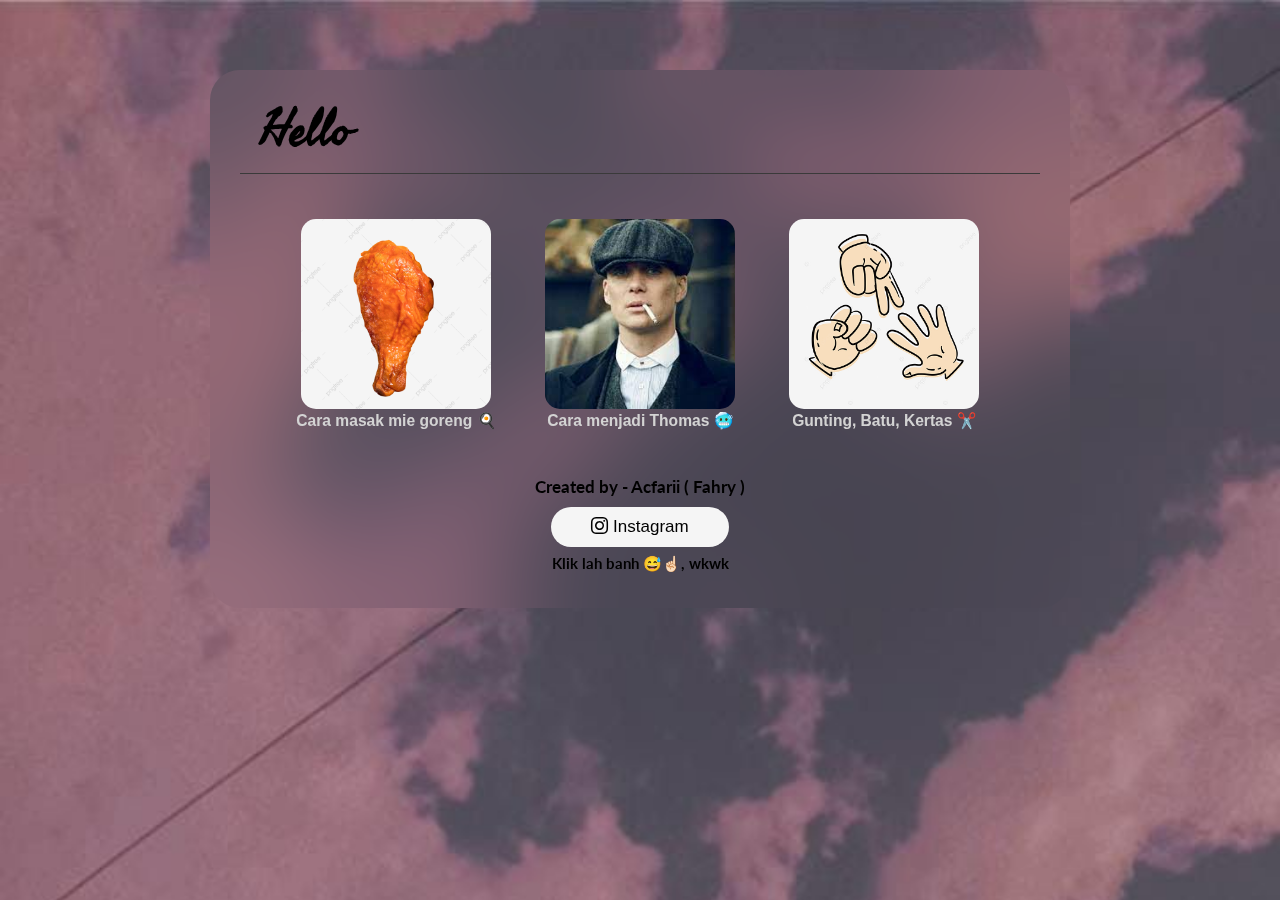
<file: index.html>
<!DOCTYPE html>
<html lang="en">
  <head>
    <meta charset="UTF-8" />
    <meta http-equiv="X-UA-Compatible" content="IE=edge" />
    <meta name="viewport" content="width=device-width, initial-scale=1.0" />

    <!-- bootstrap icons -->
    <link rel="stylesheet" href="https://cdn.jsdelivr.net/npm/bootstrap-icons@1.8.3/font/bootstrap-icons.css" />

    <!-- google fonts -->
    <link href="https://fonts.googleapis.com/css2?family=Freehand&display=swap" rel="stylesheet" />
    <link href="https://fonts.googleapis.com/css2?family=Lato&display=swap" rel="stylesheet" />
    <link href="https://fonts.googleapis.com/css2?family=Poppins&display=swap" rel="stylesheet" />
    <link href="https://fonts.googleapis.com/css2?family=Quicksand&display=swap" rel="stylesheet" />
    <link href="https://fonts.googleapis.com/css2?family=Fredoka:wght@300&display=swap" rel="stylesheet" />
    <link href="https://fonts.googleapis.com/css2?family=Maven+Pro&display=swap" rel="stylesheet" />

    <title>20.28 WIB</title>

    <!-- my css -->
    <link rel="stylesheet" href="style.css" />
  </head>
  <body>
    <div id="boengkoes">
      <h1 class="title">Hello</h1>
      <hr class="barrier" />
      <div class="content">
        <button class="btn-link" onclick="mie()">
          <img src="img/cover/pngtree-delicious-braised-chicken-drumsticks-png-image_5638554.jpg" alt="Mie" />
          <h3 class="ttl">Cara masak mie goreng 🍳</h3>
        </button>
        <button class="btn-link" onclick="thomas()">
          <img src="img/cover/download (1).jpg" alt="Thomas" />
          <h3 class="ttl">Cara menjadi Thomas 🥶</h3>
        </button>
        <button class="btn-link" onclick="game()">
          <img src="img/cover/pngtree-rock-paper-scissors-cloth-guess-fist-gesture-image_2287305.jpg" alt="Thomas" />
          <h3 class="ttl">Gunting, Batu, Kertas ✂️</h3>
        </button>
        <br /><br /><br />
        <h5 class="copy">Created by - Acfarii ( Fahry )</h5>
        <button class="btn-ig" onclick="ig()"><i class="bi bi-instagram"></i> Instagram</button>
        <h6 class="promo">Klik lah banh 😅☝🏻, wkwk</h6>
      </div>
    </div>
    <br /><br />
    <script src="script.js"></script>
  </body>
</html>
</file>
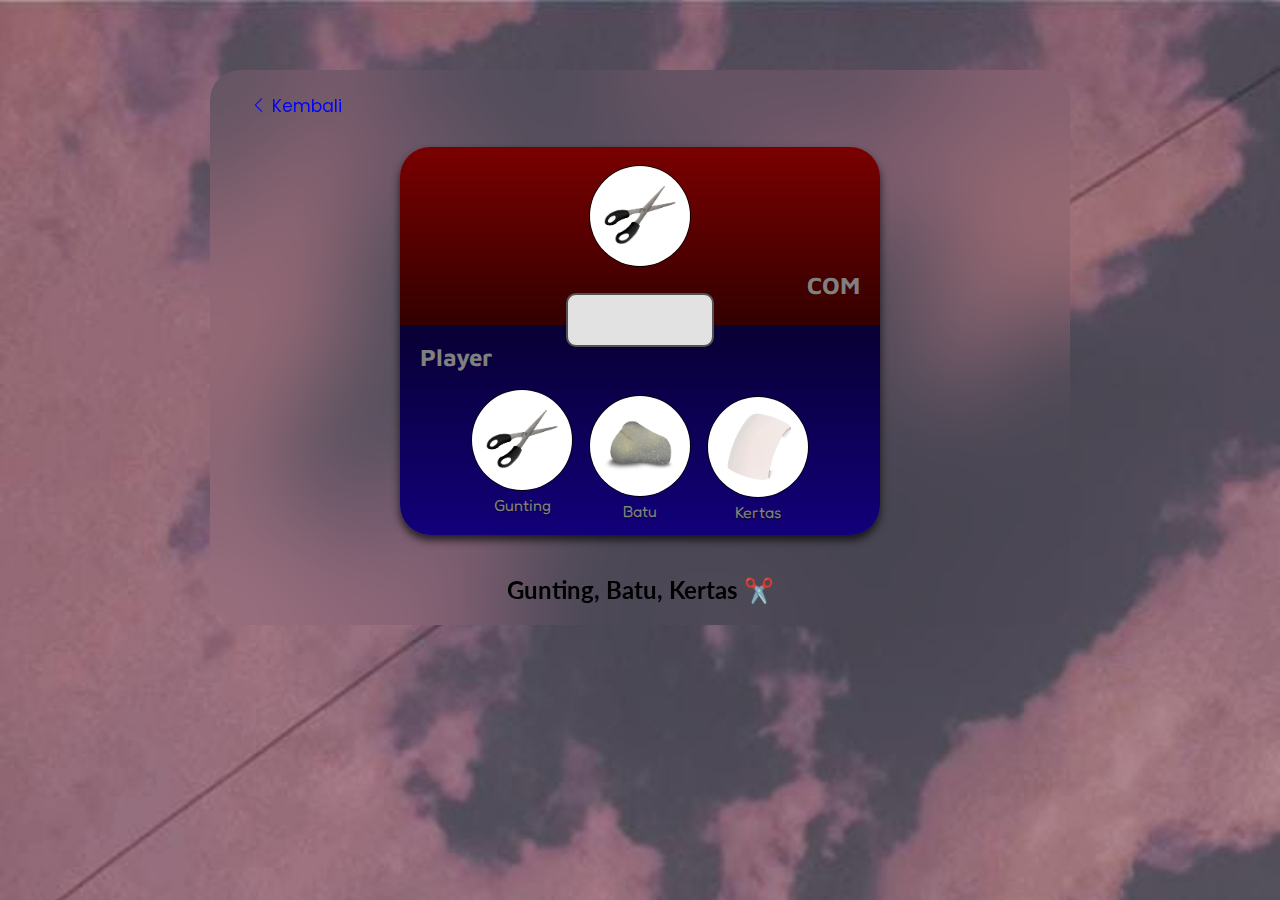
<file: game/index.html>
<!DOCTYPE html>
<html lang="en">
  <head>
    <meta charset="UTF-8" />
    <meta http-equiv="X-UA-Compatible" content="IE=edge" />
    <meta name="viewport" content="width=device-width, initial-scale=1.0" />

    <!-- bootstrap icons -->
    <link rel="stylesheet" href="https://cdn.jsdelivr.net/npm/bootstrap-icons@1.8.3/font/bootstrap-icons.css" />

    <!-- google fonts -->
    <link href="https://fonts.googleapis.com/css2?family=Freehand&display=swap" rel="stylesheet" />
    <link href="https://fonts.googleapis.com/css2?family=Lato&display=swap" rel="stylesheet" />
    <link href="https://fonts.googleapis.com/css2?family=Poppins&display=swap" rel="stylesheet" />
    <link href="https://fonts.googleapis.com/css2?family=Quicksand&display=swap" rel="stylesheet" />
    <link href="https://fonts.googleapis.com/css2?family=Fredoka:wght@300&display=swap" rel="stylesheet" />
    <link href="https://fonts.googleapis.com/css2?family=Maven+Pro&display=swap" rel="stylesheet" />

    <title>20.28 WIB</title>

    <!-- my css -->
    <link rel="stylesheet" href="../style.css" />
  </head>
  <body>
    <!-- game -->
    <div id="game" class="gatotkaca">
      <div class="msm">
        <button class="btn-back" onclick="back()"><i class="bi bi-chevron-left"></i> Kembali</button>
      </div>
      <div class="games-area">
        <div class="the-game">
          <div class="computer-area">
            <br />
            <img src="../img/mini-games/gunting.JPG" alt="Komputer" class="img-computer lugowo" />
            <h2 class="info-player-com computer">COM</h2>
          </div>
          <div class="info"></div>
          <div class="player-area">
            <br />
            <h2 class="info-player-com player">Player</h2>
            <br />
            <div class="gunting">
              <img src="../img/mini-games/gunting.JPG" alt="Gunting" class="img-gunting lugowo" />
              <br />
              <span class="name-tools">Gunting</span>
            </div>
            <div class="batu">
              <img src="../img/mini-games/batu.JPG" alt="Batu" class="img-batu lugowo" />
              <br />
              <span class="name-tools">Batu</span>
            </div>
            <div class="kertas">
              <img src="../img/mini-games/kertas.JPG" alt="Kertas" class="img-kertas lugowo" />
              <br />
              <span class="name-tools">Kertas</span>
            </div>
          </div>
        </div>
      </div>
      <h2 class="title-content">Gunting, Batu, Kertas ✂️</h2>
    </div>
    <script src="../script.js"></script>
  </body>
</html>
</file>
<file: style.css>
/* style.css */

* {
  margin: 0;
  padding: 0;
}

body {
  background: url(img/340f63644da01fb55c08f3e93211a55d.jpg);
  background-size: cover;
}

.hidden {
  display: none;
}

/* MOBILE VERSION */
.gatotkaca {
  background: transparent;
  backdrop-filter: blur(3pc);
  border-radius: 30px;
  margin: auto;
  position: relative;
  text-align: center;
  top: 65px;
  padding: 13px 30px 60px 30px;
  width: 17pc;
}

.vipe {
  position: relative;
  top: 15pc;
}

/* content */

#boengkoes {
  background: transparent;
  backdrop-filter: blur(3pc);
  border-radius: 30px;
  margin: auto;
  position: relative;
  top: 15px;
  padding: 13px 30px 60px 30px;
  width: 17pc;
}

.title {
  font-family: "Freehand", sans-serif;
  font-size: 35px;
  padding-left: 20px;
}

.barrier {
  border: none;
  border-bottom: 1px solid rgb(58, 58, 58);
}

.content {
  position: relative;
  top: 25px;
  text-align: center;
}

.content .btn-link {
  cursor: pointer;
  background: transparent;
  width: 12pc;
  padding: 10px;
  padding-top: 20px;
  border-radius: 15px;
  border: none;
  transition: 0.3s;
  color: lightgray;
  font-weight: normal;
}

.content .btn-link:hover {
  background: whitesmoke;
  transform: translateY(-5px);
  color: #2b2b2b;
}

.btn-link img {
  height: 150px;
  border-radius: 15px;
}

.copy {
  font-family: "Lato", sans-serif;
  font-size: 17px;
}

.btn-ig {
  background: whitesmoke;
  border: none;
  border-radius: 30px;
  cursor: pointer;
  font-size: 17px;
  padding: 10px 50px 10px 50px;
  margin-top: 10px;
  margin-bottom: 7px;
  transition: 0.5s;
}

.btn-ig:hover {
  background: rgb(255, 69, 134);
  transform: translateY(-4px);
}

.promo {
  font-size: 15px;
  font-family: "Lato", sans-serif;
}

/* gatotkaca */

.gatotkaca .title-content {
  font-family: "Lato", sans-serif;
  position: relative;
  top: 40px;
}

.gatotkaca video {
  height: 25pc;
  position: relative;
  top: 40px;
  border-radius: 15px;
}

.gatotkaca .vip {
  height: 9pc;
  position: relative;
  top: 40px;
  border-radius: 15px;
}

.gatotkaca .msm {
  position: relative;
  text-align: left;
}

.gatotkaca .btn-back {
  background: transparent;
  border: none;
  position: absolute;
  padding: 10px 10px 10px 10px;
  font-size: 17px;
  color: rgb(0, 4, 255);
  cursor: pointer;
  font-family: "Poppins", sans-serif;
  transition: 0.3s;
}

.btn-back:hover {
  transform: translateX(-3px);
  color: rgb(0, 2, 108);
}

/* mini games */

.mini-games {
  width: 70%;
  margin: auto;
  margin-top: 20pc;
  padding-top: 5rem;
}

.info-player-com {
  font-family: "Maven Pro", sans-serif;
  color: gray;
}

.player {
  text-align: left;
  margin-left: 20px;
}

.computer {
  text-align: right;
  margin-right: 20px;
}

.games-area {
  margin: auto;
  margin-top: 4pc;
  border-radius: 30px;
  width: 18pc;
  box-shadow: 0 5px 9px rgba(0, 0, 0, 0.7);
}

.player-area {
  background-image: linear-gradient(to bottom, rgb(8, 0, 51), rgb(18, 0, 122));
  border-bottom-left-radius: 30px;
  border-bottom-right-radius: 30px;
  height: 210px;
  width: 100%;
  margin: auto;
  text-align: center;
  margin-top: -2pc;
}

.player-area img {
  height: 80px;
  border-radius: 100pc;
  cursor: pointer;
  border: 1px solid black;
}

/* computer */

.computer-area {
  background-image: linear-gradient(to top, rgb(51, 0, 0, 1), rgb(122, 0, 0, 1));
  border-top-left-radius: 30px;
  border-top-right-radius: 30px;
  height: 180px;
  width: 100%;
  margin: auto;
  text-align: center;
}

.computer-area img {
  height: 80px;
  border-radius: 100pc;
  cursor: pointer;
  border: 1px solid black;
}

/* info */

.info {
  background: #e2e2e2;
  border: 2px solid rgb(83, 83, 83);
  height: 35px;
  z-index: 1;
  position: relative;
  width: 10pc;
  margin: auto;
  border-radius: 10px;
  margin-top: -1pc;
  top: -10px;
  text-align: center;
  line-height: 35px;
  font-family: "Quicksand", sans-serif;
  color: #2b2b2b;
  font-size: 20px;
  font-weight: bold;
}

/* items */

.gunting {
  margin-right: auto;
  margin-left: 15px;
  width: 30%;
}

.batu {
  margin-top: -6.5pc;
}

.kertas {
  margin-left: auto;
  margin-right: 15px;
  margin-top: -6.6pc;
  width: 30%;
}

.name-tools {
  font-family: "Fredoka", sans-serif;
  text-shadow: 0 1px 1px rgba(0, 0, 0, 0.8);
  color: gray;
}

/* DEKSTOP VERSION */

@media (min-width: 992px) {
  .gatotkaca {
    background: transparent;
    backdrop-filter: blur(3pc);
    border-radius: 30px;
    margin: auto;
    position: relative;
    text-align: center;
    top: 70px;
    padding: 13px 30px 60px 30px;
    width: 50pc;
  }

  /* content */

  #boengkoes {
    background: transparent;
    backdrop-filter: blur(3pc);
    border-radius: 30px;
    margin: auto;
    position: relative;
    top: 70px;
    padding: 13px 30px 60px 30px;
    width: 50pc;
  }

  .title {
    font-family: "Freehand", sans-serif;
    font-size: 50px;
    padding-left: 20px;
  }

  .barrier {
    border: none;
    border-bottom: 1px solid rgb(58, 58, 58);
  }

  .content {
    position: relative;
    top: 25px;
    text-align: center;
  }

  .content .btn-link {
    cursor: pointer;
    background: transparent;
    padding: 10px;
    padding-top: 20px;
    border-radius: 15px;
    border: none;
    width: 15pc;
    transition: 0.3s;
    color: lightgray;
    font-weight: normal;
  }

  .content .btn-link:hover {
    background: whitesmoke;
    transform: translateY(-5px);
    color: #2b2b2b;
  }

  .btn-link img {
    height: 190px;
    border-radius: 15px;
  }

  .copy {
    font-family: "Lato", sans-serif;
    font-size: 17px;
  }

  .btn-ig {
    background: whitesmoke;
    border: none;
    border-radius: 30px;
    cursor: pointer;
    font-size: 17px;
    padding: 10px 40px 10px 40px;
    margin-top: 10px;
    margin-bottom: 7px;
    transition: 0.5s;
  }

  .btn-ig:hover {
    background: rgb(255, 69, 134);
    transform: translateY(-4px);
  }

  .promo {
    font-size: 15px;
    font-family: "Lato", sans-serif;
  }

  /* gatotkaca */

  .gatotkaca .title-content {
    font-family: "Lato", sans-serif;
  }

  .gatotkaca video {
    height: 27pc;
    position: relative;
    top: 40px;
    border-radius: 15px;
  }

  .gatotkaca .vip {
    height: 27pc;
    position: relative;
    top: 40px;
    border-radius: 15px;
  }

  .gatotkaca .msm {
    position: relative;
    text-align: left;
  }

  .gatotkaca .btn-back {
    background: transparent;
    border: none;
    position: absolute;
    padding: 10px 10px 10px 10px;
    font-size: 17px;
    color: rgb(0, 4, 255);
    cursor: pointer;
    font-family: "Poppins", sans-serif;
    transition: 0.3s;
  }

  .btn-back:hover {
    transform: translateX(-3px);
    color: rgb(0, 2, 108);
  }

  /* mini games */

  .mini-games {
    width: 70%;
    margin: auto;
    margin-top: 20pc;
    padding-top: 5rem;
  }

  .info-player-com {
    font-family: "Maven Pro", sans-serif;
  }

  .player {
    text-align: left;
    margin-left: 20px;
  }

  .computer {
    text-align: right;
    margin-right: 20px;
  }

  .games-area {
    margin: auto;
    margin-top: 4pc;
    border-radius: 30px;
    width: 60%;
    box-shadow: 0 5px 9px rgba(0, 0, 0, 0.7);
  }

  .player-area {
    background-image: linear-gradient(to bottom, rgb(8, 0, 51), rgb(18, 0, 122));
    border-bottom-left-radius: 30px;
    border-bottom-right-radius: 30px;
    height: 210px;
    width: 100%;
    margin: auto;
    text-align: center;
    margin-top: -2pc;
  }

  .player-area img {
    height: 100px;
    border-radius: 100pc;
    cursor: pointer;
    border: 1px solid black;
  }

  /* computer */

  .computer-area {
    background-image: linear-gradient(to top, rgb(51, 0, 0, 1), rgb(122, 0, 0, 1));
    border-top-left-radius: 30px;
    border-top-right-radius: 30px;
    height: 180px;
    width: 100%;
    margin: auto;
    text-align: center;
  }

  .computer-area img {
    height: 100px;
    border-radius: 100pc;
    cursor: pointer;
    border: 1px solid black;
  }

  /* info */

  .info {
    background: #e2e2e2;
    border: 2px solid rgb(83, 83, 83);
    height: 50px;
    z-index: 1;
    position: relative;
    width: 30%;
    margin: auto;
    border-radius: 10px;
    margin-top: -1.5pc;
    text-align: center;
    line-height: 50px;
    font-family: "Quicksand", sans-serif;
    color: #2b2b2b;
    font-size: 20px;
    font-weight: bold;
  }

  /* items */

  .gunting {
    margin-right: auto;
    margin-left: 50px;
    width: 30%;
  }

  .batu {
    margin-top: -7.5pc;
  }

  .kertas {
    margin-left: auto;
    margin-right: 50px;
    margin-top: -7.8pc;
    width: 30%;
  }

  .name-tools {
    font-family: "Fredoka", sans-serif;
    text-shadow: 0 1px 1px rgba(0, 0, 0, 0.8);
  }
}
</file>
